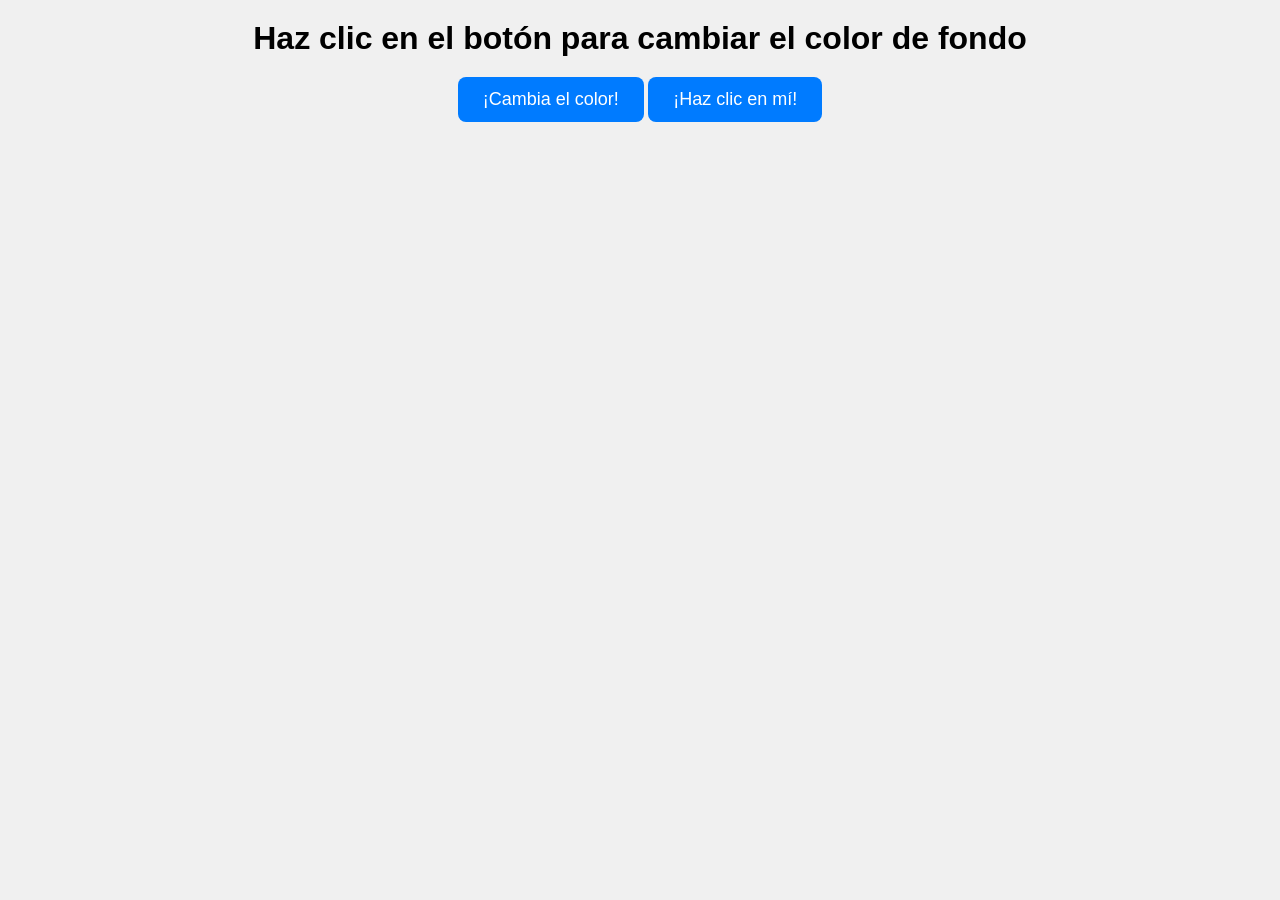
<file: DOM/DOM/index.html>
<!DOCTYPE html>
<html lang="es">

        <head>
        <meta charset="UTF-8">
        <meta name="viewport" content="width=device-width, initial-scale=1.0">
        <title>Cambia el color de fondo</title>
    <!-- Hoja de estilos -->
    <link rel="stylesheet" href="style.css">
    <!-- Archivo JavaScript -->
     <script src="script.js" defer></script>
</head>

<body id="colorButton"></body>
       <h1>Haz clic en el botón para cambiar el color de fondo</h1>
      <button id="colorButton">¡Cambia el color!</button>
      <button id="cambiartexto">¡Haz clic en mí!</button>
    </body>




</html>
</file>
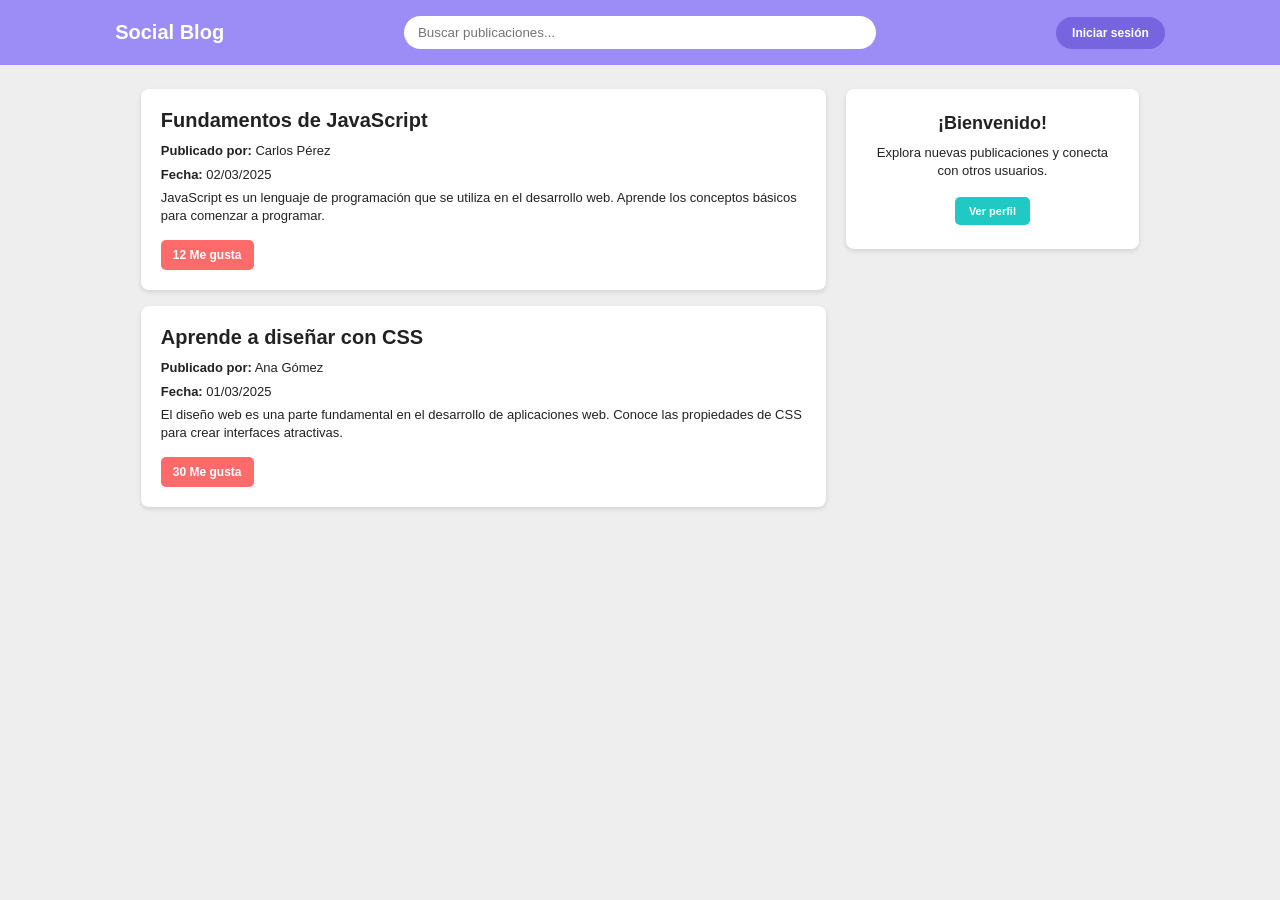
<file: Sebas_gonzalez_evento-onclick/sebas_gonzalez_evento-onclick.html>
<!DOCTYPE html>
<html lang="es">
<head>
    <meta charset="UTF-8">
    <meta name="viewport" content="width=device-width, initial-scale=1.0">
    <link rel="stylesheet" href="sebas_gonzalez_evento-onclick.css">
    <title>Social Blog</title>
</head>
<body>
    <nav class="navbar">
        <div class="logo">Social Blog</div>

        <input
            type="text"
            id="searchInput"
            class="buscador"
            placeholder="Buscar publicaciones..."
        >

        <button id="loginBtn" class="login-btn">Iniciar sesión</button>
    </nav>

    <main class="contenedor">
        <section class="publicaciones">
            <article class="post" data-title="fundamentos javascript">
                <h2>Fundamentos de JavaScript</h2>
                <p><strong>Publicado por:</strong> Carlos Pérez</p>
                <p><strong>Fecha:</strong> 02/03/2025</p>
                <p>
                    JavaScript es un lenguaje de programación que se utiliza en el desarrollo web.
                    Aprende los conceptos básicos para comenzar a programar.
                </p>
                <button class="like-btn" id="likeBtn1">
                    <span class="like-count">12</span> Me gusta
                </button>
            </article>

            <article class="post" data-title="diseñar css">
                <h2>Aprende a diseñar con CSS</h2>
                <p><strong>Publicado por:</strong> Ana Gómez</p>
                <p><strong>Fecha:</strong> 01/03/2025</p>
                <p>
                    El diseño web es una parte fundamental en el desarrollo de aplicaciones web.
                    Conoce las propiedades de CSS para crear interfaces atractivas.
                </p>
                <button class="like-btn" id="likeBtn2">
                    <span class="like-count">30</span> Me gusta
                </button>
            </article>
        </section>

        <aside class="sidebar">
            <div class="user-card">
                <h2>¡Bienvenido!</h2>
                <p>
                    Explora nuevas publicaciones y conecta
                    con otros usuarios.
                </p>
                <button id="profileBtn" class="profile-btn">Ver perfil</button>
            </div>
        </aside>
    </main>

    <script src="sebas_gonzalez_evento-onclick.js"></script>
</body>
</html>
</file>
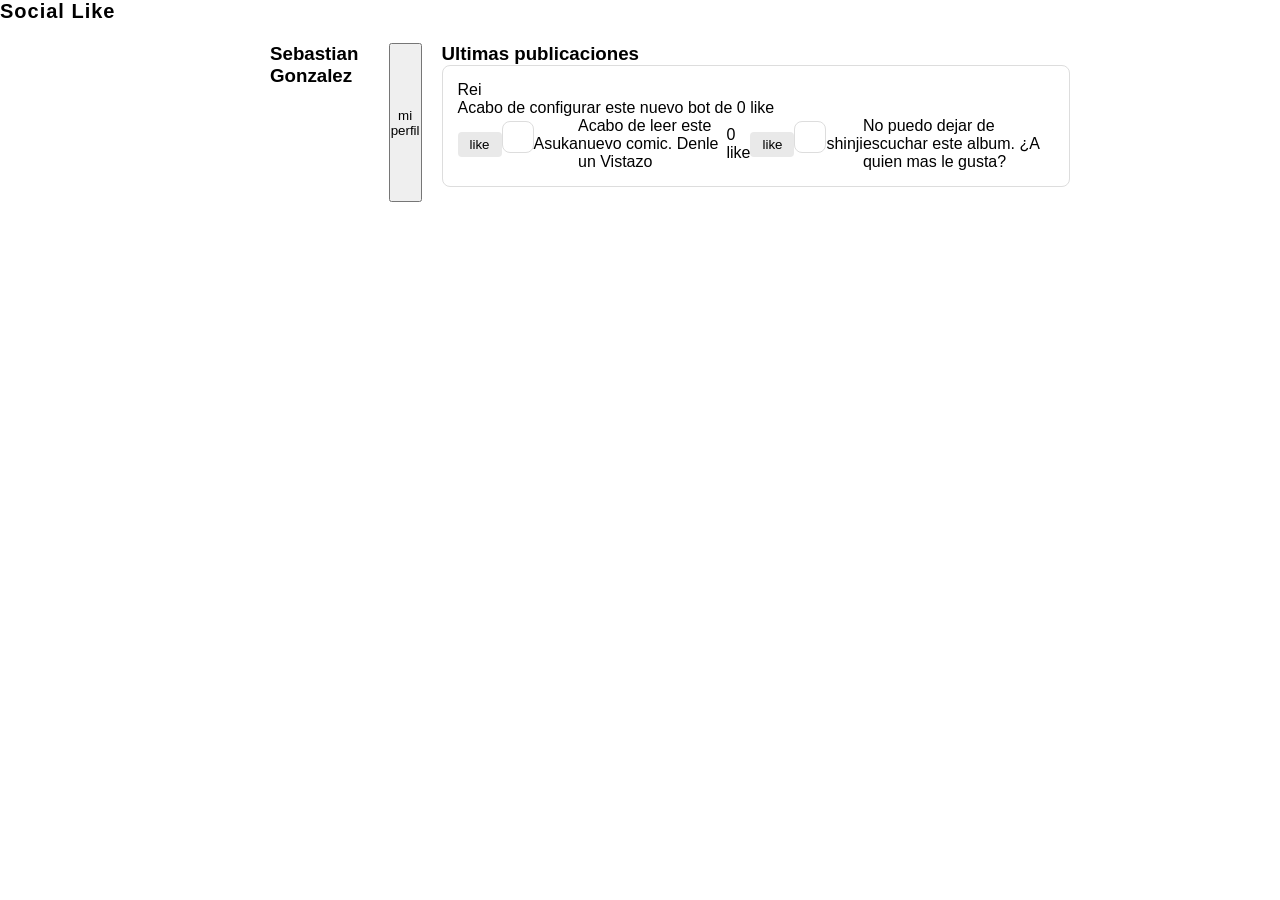
<file: sebas_gonzalez_me_gusta/sebas_gonzalez_me_gusta.html>
<!DOCTYPE html>
<html lang="es">

<head>
    <meta charset="UTF-8">
    <meta name="viewport" content="width=device-width, initial-scale=1.0">
    <title>Social Like</title>
    <link rel="stylesheet" href="sebas_gonzalez_me_gusta.css">
</head>

<body>
    <header class="navbar">
        <div class="logo">Social Like</div>
        <main class="contenedor">

            <div class="perfil"></div>
            
            <h3>Sebastian Gonzalez</h3>

            <button class="btn-perfil">mi perfil</button>
            <div class="publicaciones">
                <h3>Ultimas publicaciones</h3>

                <div class="post">
                    <p class="Rei">Rei</p>

                    <p class="texto">Acabo de configurar este nuevo bot de <a href="https://docs.discord.com/"></a>
                        <span class="contado">0 like</span>
                    <div class="like">
                    <button class="btn-like">like</button>
               
                    <div class="post"></div>
                <p class="Asuka">Asuka</p>
            <p class="texto">Acabo de leer este nuevo comic. Denle un Vistazo</p>
                <span class="contado">0 like</span>
                <div class="like">
                    <button class="btn-like">like</button>
                </div>

                <div class="post"></div>
                <p class="shinji">shinji</p>
                    <p class="texto">No puedo dejar de escuchar este album. ¿A quien mas le gusta?</p>
                    </div>
                    
                </div>
            </div>
        </main>
</body>

</html>
</file>
<file: DOM/DOM/style.css>
* {
   margin: 0;
   padding: 0;
   box-sizing: border-box;
}

body {
   background-color: #f0f0f0;
   font-family: Arial, sans-serif;
   text-align: center;
   transition: background-color 0.5s ease;
   padding: 20px;
}

button {
   padding: 12px 25px;
   font-size: 18px;
   background-color: #007bff;
   color: white;
   border: none;
   cursor: pointer;
   margin-top: 20px;
   border-radius: 8px;
   outline: none;
   transition: background 0.3s;
}

button:hover {
   background-color: #0056b3;
}
</file>
<file: Sebas_gonzalez_evento-onclick/sebas_gonzalez_evento-onclick.css>
* {
    margin: 0;
    padding: 0;
    box-sizing: border-box;
}

body {
    font-family: Arial, sans-serif;
    background-color: #eeeeee;
    color: #222;
}

.navbar {
    height: 65px;
    background-color: #9b8df5;
    display: flex;
    align-items: center;
    justify-content: space-between;
    padding: 0 9%;
}

.logo {
    color: white;
    font-size: 20px;
    font-weight: bold;
}

.buscador {
    width: 45%;
    padding: 9px 14px;
    border: none;
    border-radius: 20px;
    outline: none;
}

.login-btn {
    background-color: #7665df;
    color: white;
    border: none;
    border-radius: 20px;
    padding: 9px 16px;
    cursor: pointer;
    font-size: 12px;
    font-weight: bold;
}

.login-btn:hover {
    background-color: #604ed0;
}

.contenedor {
    width: 78%;
    max-width: 1100px;
    margin: 24px auto;
    display: flex;
    gap: 20px;
}

.publicaciones {
    width: 70%;
}

.post {
    background-color: white;
    padding: 20px;
    margin-bottom: 16px;
    border-radius: 8px;
    box-shadow: 0 2px 5px rgba(0, 0, 0, 0.12);
}

.post h2 {
    margin-bottom: 10px;
    font-size: 20px;
}

.post p {
    margin-bottom: 6px;
    font-size: 13px;
    line-height: 1.35;
}

.like-btn {
    margin-top: 10px;
    background-color: #ff6b6b;
    color: white;
    border: none;
    border-radius: 5px;
    padding: 8px 12px;
    cursor: pointer;
    font-size: 12px;
    font-weight: bold;
}

.like-btn:hover {
    background-color: #ff4d4d;
}

.sidebar {
    width: 30%;
}

.user-card {
    background-color: white;
    padding: 24px 20px;
    border-radius: 8px;
    text-align: center;
    box-shadow: 0 2px 5px rgba(0, 0, 0, 0.12);
}

.user-card h2 {
    margin-bottom: 10px;
    font-size: 18px;
}

.user-card p {
    margin-bottom: 18px;
    font-size: 13px;
    line-height: 1.35;
}

.profile-btn {
    background-color: #20c9c3;
    color: white;
    border: none;
    border-radius: 5px;
    padding: 8px 14px;
    cursor: pointer;
    font-size: 11px;
    font-weight: bold;
}

.profile-btn:hover {
    background-color: #13aaa5;
}

@media (max-width: 768px) {
    .navbar {
        height: auto;
        padding: 12px 20px;
        gap: 10px;
    }

    .buscador {
        width: 40%;
    }

    .contenedor {
        width: 90%;
        flex-direction: column;
    }

    .publicaciones,
    .sidebar {
        width: 100%;
    }
}
</file>
<file: sebas_gonzalez_me_gusta/sebas_gonzalez_me_gusta.css>
*{
    margin: 0;
    padding: 0;
    box-sizing: border-box;
    font-family: 'Segoe UI', Tahoma, Geneva, Verdana, sans-serif;
}
/*barra de navegacion*/
.navba{
    display: flex;
    justify-content: center;
    align-items: center;
    background-color: #27263c;
    padding: 15px 20px;
    color: white;
}

/*estilo del titulo social like*/
.logo{
    font-size: 20px;
    font-weight: bold;
    letter-spacing: 1px;
}

/*contenedor principal*/
.contenedor{
    display: flex;
    gap: 20px;
    padding: 20px;
    max-width: 900px;
    margin: 0 auto;
}
/* tarjeta de perfil izquierda*/
.perfil{
    background-color: white;
    border: 1px;
    border-radius: 8px;
    padding: 20px;
    text-align: center;
    height: fit-content;
}

.perfil image{
    border-radius: 40%;
    margin-bottom: 10px;
}

.perfil h3{
    margin-bottom: 12px;
    font-size: 16px;
}

.btn.perfil{
    background-color: #09c;
    color:white;
    border: none;
    padding: 6px 12px;
    border-radius: 4px;
    cursor: pointer;
}
/*publicaciones derecha*/
.publicacion{
    flex: 1;
}

.publicaciones h2{
    font-size: 18px;
    margin-bottom: 20px;
    color: #333;
}
/*cada publicacion*/
.post{
    border: 1px solid #ddd;
    border-radius: 8px;
    padding: 15px;
    margin-bottom: 15px;
    background-color: white;
}

.nombre{
    font-weight: bold;
    color: #555;
    margin-bottom: 8px;
    color: #27263c;
}

.text{
    font-size: 14px;
    color: #555;
    margin-bottom: 10px;
}

.like{
    display: flex;
    justify-content: space-between;
    align-items: center;
}

.contador{
    font: size 13px;
    color: #777;
}

.btn-like{
    background-color: #e9e9e9;
    border: none;
    padding: 5px 12px;
    border-radius: 4px;
    cursor: pointer;
}

.btn-like:hover{
    background-color: #0099cc
}
</file>
